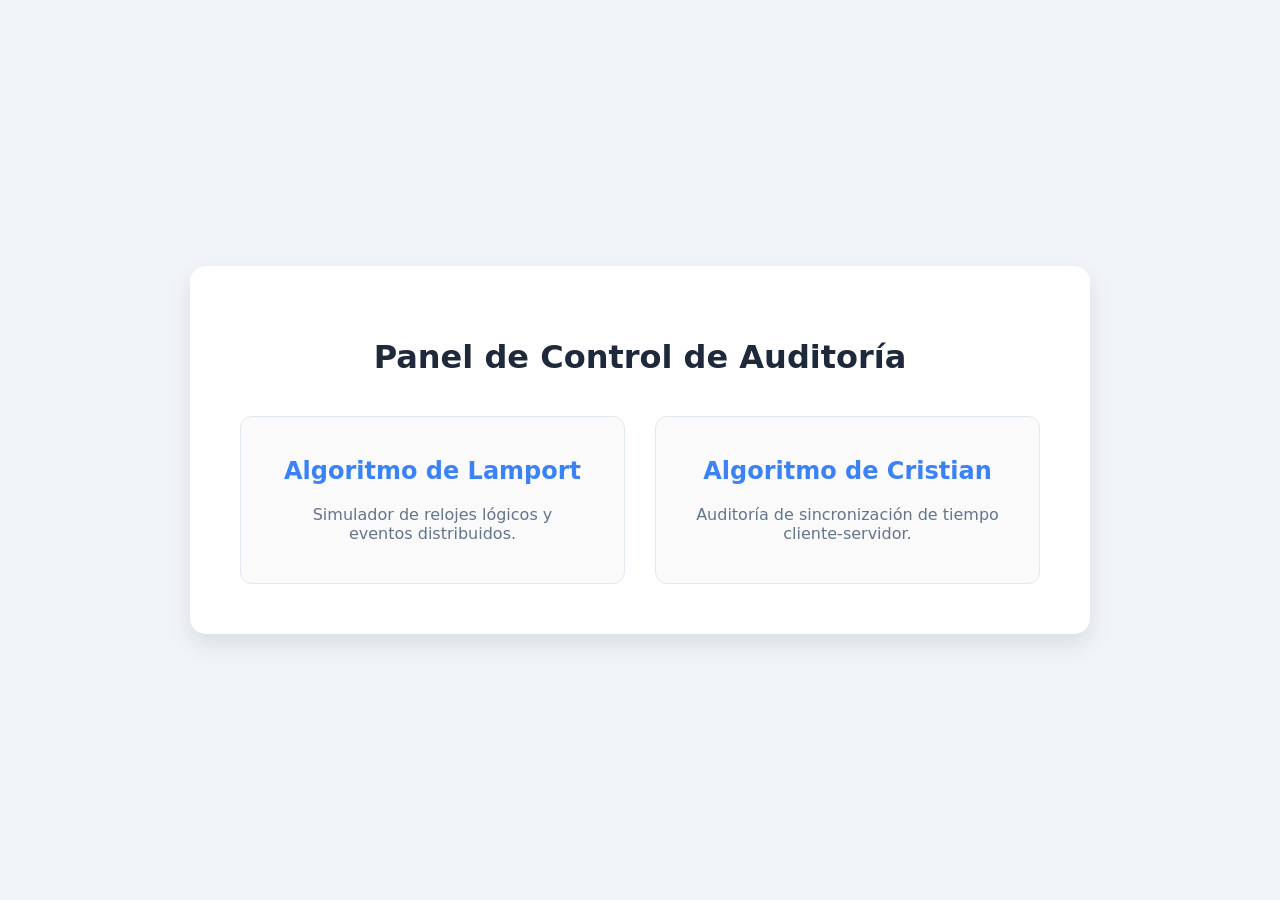
<file: index.html>
<!DOCTYPE html>
<html lang="es">
<head>
    <meta charset="UTF-8">
    <link rel="stylesheet" href="style.css">
    <title>Panel de Auditoría de Sistemas</title>
</head>
<body>

<div class="dashboard">
    <h1>Panel de Control de Auditoría</h1>
    <div class="cards-grid">
        
        <a href="Lamport/lamport.html" class="nav-card">
            <h2>Algoritmo de Lamport</h2>
            <p>Simulador de relojes lógicos y eventos distribuidos.</p>
        </a>

        <a href="Christian/christian.html" class="nav-card">
            <h2>Algoritmo de Cristian</h2>
            <p>Auditoría de sincronización de tiempo cliente-servidor.</p>
        </a>

    </div>
</div>

</body>
</html>
</file>
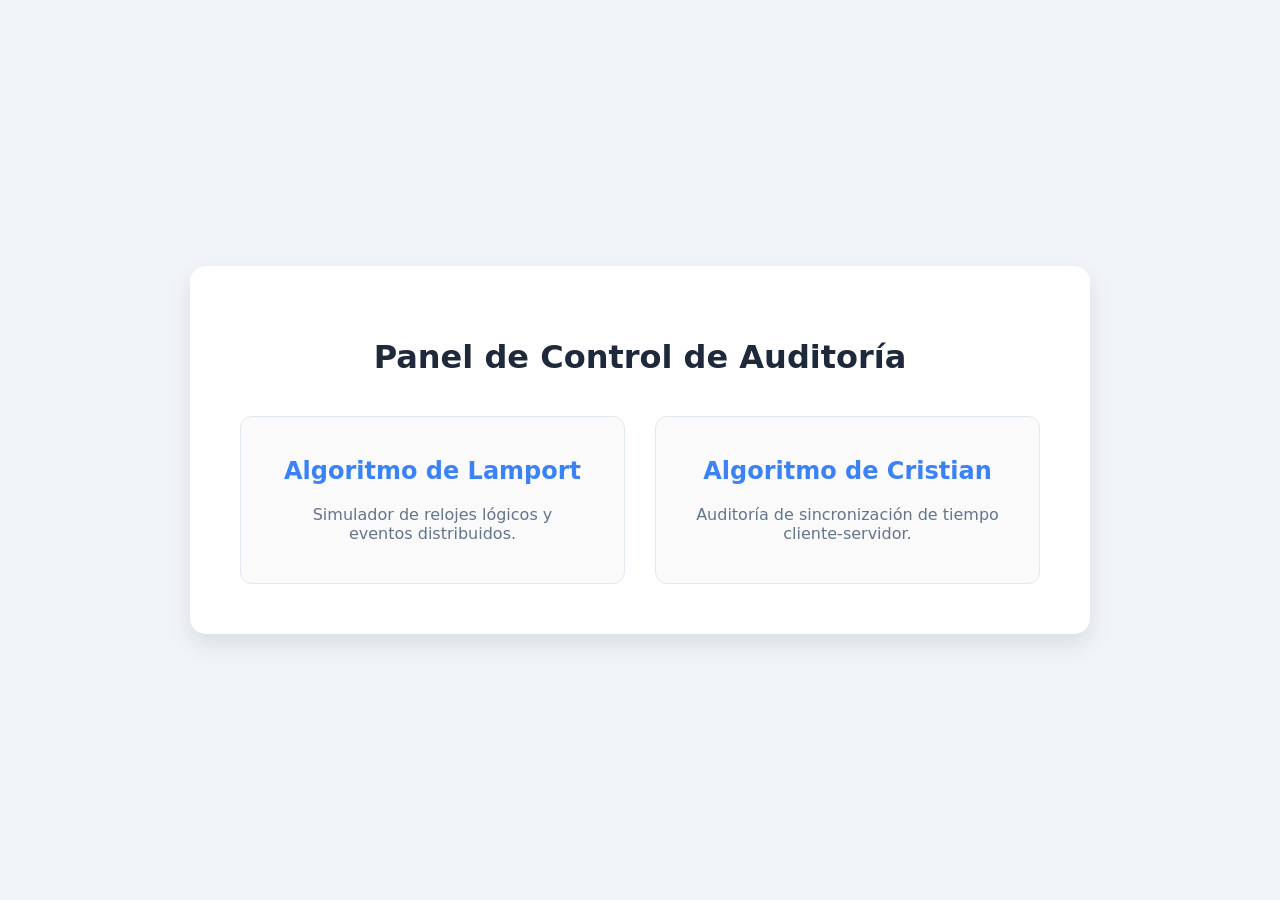
<file: Christian_y_Lamport/index.html>
<!DOCTYPE html>
<html lang="es">
<head>
    <meta charset="UTF-8">
    <link rel="stylesheet" href="style.css">
    <title>Panel de Auditoría de Sistemas</title>
</head>
<body>

<div class="dashboard">
    <h1>Panel de Control de Auditoría</h1>
    <div class="cards-grid">
        
        <a href="../Lamport/lamport.html" class="nav-card">
            <h2>Algoritmo de Lamport</h2>
            <p>Simulador de relojes lógicos y eventos distribuidos.</p>
        </a>

        <a href="../Christian/christian.html" class="nav-card">
            <h2>Algoritmo de Cristian</h2>
            <p>Auditoría de sincronización de tiempo cliente-servidor.</p>
        </a>

    </div>
</div>

</body>
</html>
</file>
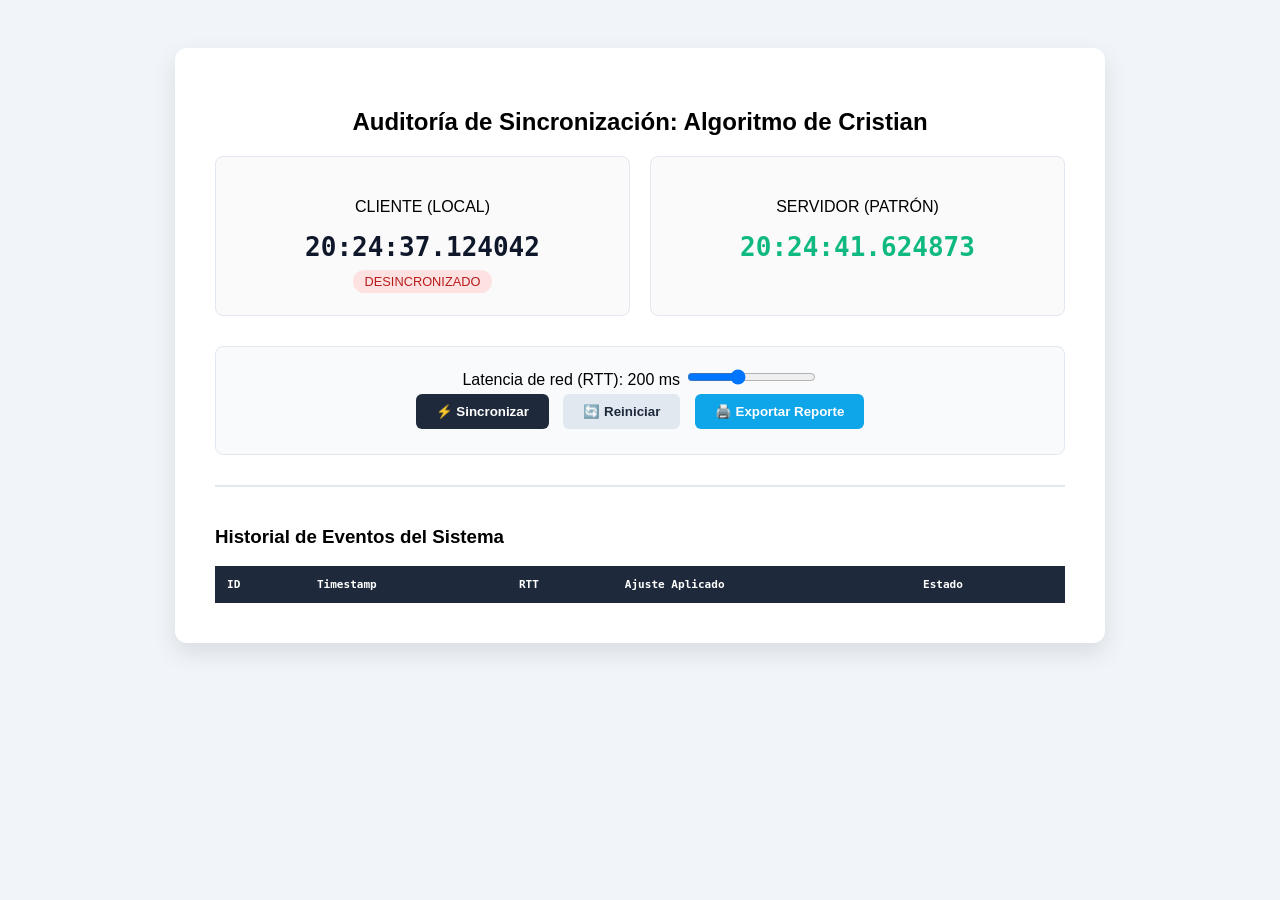
<file: christian.html>
<!DOCTYPE html>
<html lang="es">
<head>
    <meta charset="UTF-8">
    <link rel="stylesheet" href="christian.css">
    <title>Algoritmo de Cristian</title>
</head>
<body>
<div class="container">
    <h2 style="text-align: center;">Auditoría de Sincronización: Algoritmo de Cristian</h2>
    <div class="grid">
        <div class="box">
            <p>CLIENTE (LOCAL)</p>
            <div class="timer" id="timerLocal">00:00:00.000000</div>
            <span id="statusTag" style="background: #fee2e2; color: var(--danger); padding: 4px 12px; border-radius: 20px; font-size: 0.8em;">DESINCRONIZADO</span>
        </div>
        <div class="box">
            <p>SERVIDOR (PATRÓN)</p>
            <div class="timer" id="timerServ" style="color: var(--success);">00:00:00.000000</div>
        </div>
    </div>
    <div class="controls">
        <label>Latencia de red (RTT): <span id="rttVal">200</span> ms</label>
        <input type="range" id="rttSlider" min="10" max="500" value="200" oninput="updateRTT(this.value)">
        <br>
        <button class="btn-sync" onclick="sincronizar()">⚡ Sincronizar</button>
        <button class="btn-reset" onclick="reiniciar()">🔄 Reiniciar</button>
        <button class="btn-print" onclick="window.print()">🖨️ Exportar Reporte</button>
    </div>
    <div class="results-area">
        <h3>Historial de Eventos del Sistema</h3>
        <table id="resultsTable">
            <thead><tr><th>ID</th><th>Timestamp</th><th>RTT</th><th>Ajuste Aplicado</th><th>Estado</th></tr></thead>
            <tbody></tbody>
        </table>
    </div>
</div>
<script src="christian.js"></script>
</body>
</html>
</file>
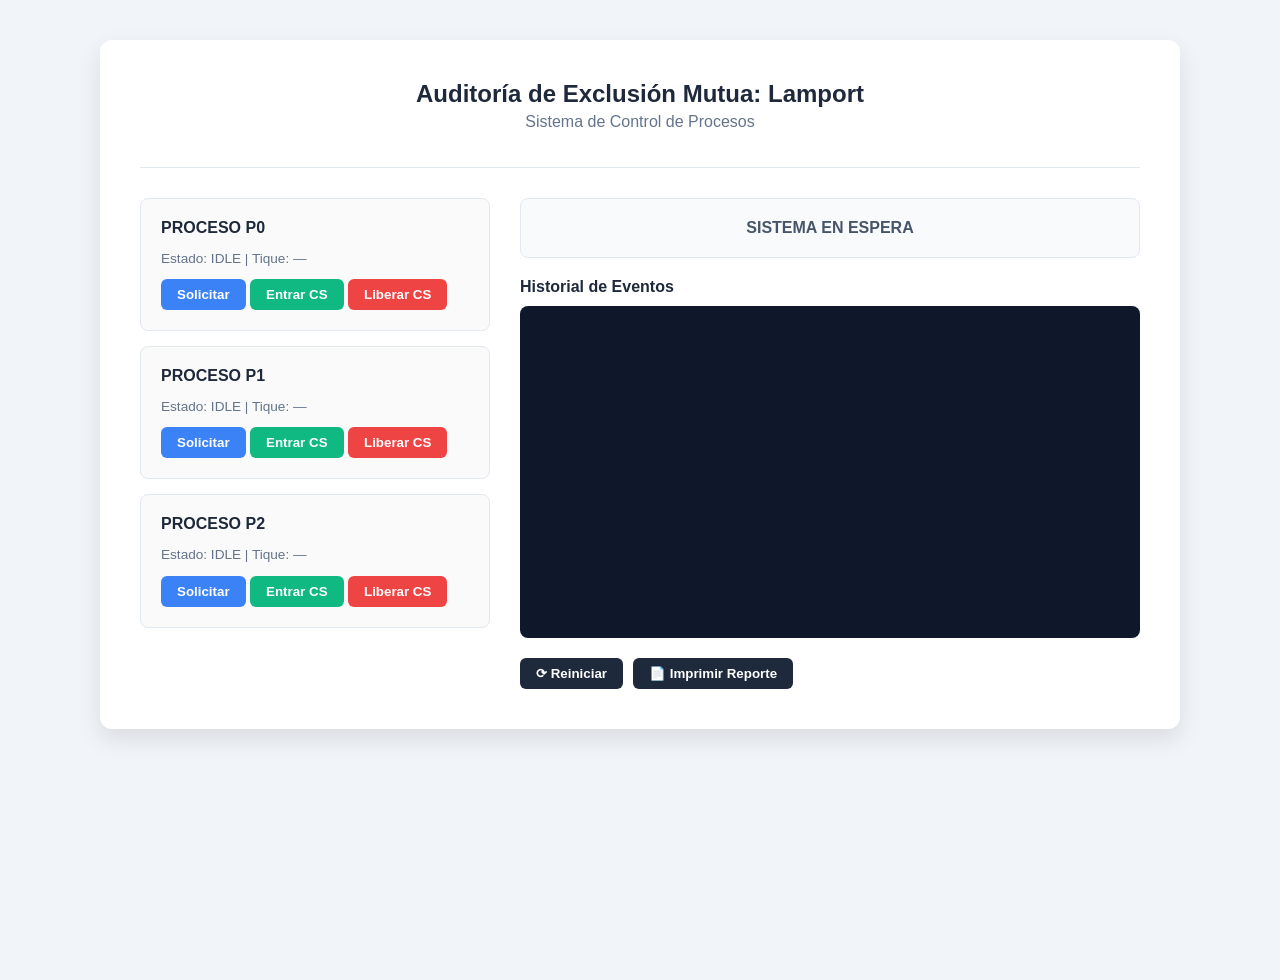
<file: lamport.html>
<!DOCTYPE html>
<html lang="es">
<head>
    <meta charset="UTF-8">
    <link rel="stylesheet" href="lamport.css">
    <title>Lamport Executive Simulator</title>
</head>
<body>
<div class="container">
    <header>
        <h1 style="margin:0; font-size: 1.5rem;">Auditoría de Exclusión Mutua: Lamport</h1>
        <p style="color: #64748b; margin-top: 5px;">Sistema de Control de Procesos</p>
    </header>
    <div class="main-layout">
        <div id="cards-container"></div>
        <div class="side-panel">
            <div id="cs-box" class="cs-box">SISTEMA EN ESPERA</div>
            <h3 style="margin: 20px 0 10px 0; font-size: 1rem;">Historial de Eventos</h3>
            <div id="log-box" class="log-box"></div>
            <div class="actions-bar" style="margin-top: 20px; display: flex; gap: 10px;">
                <button class="btn btn-sys" onclick="location.reload()">⟳ Reiniciar</button>
                <button class="btn btn-sys" onclick="window.print()">📄 Imprimir Reporte</button>
            </div>
        </div>
    </div>
</div>
<script src="lamport.js"></script>
</body>
</html>
</file>
<file: style.css>
body { 
    background-color: #f1f5f9; 
    font-family: 'Inter', system-ui, sans-serif; 
    display: flex; 
    justify-content: center; 
    align-items: center; 
    min-height: 100vh; 
    margin: 0; 
}

.dashboard { 
    background: white; 
    padding: 50px; 
    border-radius: 16px; 
    box-shadow: 0 10px 25px rgba(0,0,0,0.1); 
    text-align: center; 
    width: 800px;
}

h1 { color: #1e293b; margin-bottom: 40px; }

.cards-grid { 
    display: grid; 
    grid-template-columns: 1fr 1fr; 
    gap: 30px; 
}

.nav-card { 
    padding: 40px; 
    border-radius: 12px; 
    border: 1px solid #e2e8f0; 
    background: #fafafa; 
    cursor: pointer; 
    transition: all 0.3s ease; 
    text-decoration: none; 
    color: #1e293b;
    display: block;
}

.nav-card:hover { 
    transform: translateY(-10px); 
    border-color: #3b82f6; 
    box-shadow: 0 10px 20px rgba(0,0,0,0.05); 
}

.nav-card h2 { margin-top: 0; color: #3b82f6; }
.nav-card p { color: #64748b; margin-bottom: 0; }
</file>
<file: Christian_y_Lamport/style.css>
body { 
    background-color: #f1f5f9; 
    font-family: 'Inter', system-ui, sans-serif; 
    display: flex; 
    justify-content: center; 
    align-items: center; 
    min-height: 100vh; 
    margin: 0; 
}

.dashboard { 
    background: white; 
    padding: 50px; 
    border-radius: 16px; 
    box-shadow: 0 10px 25px rgba(0,0,0,0.1); 
    text-align: center; 
    width: 800px;
}

h1 { color: #1e293b; margin-bottom: 40px; }

.cards-grid { 
    display: grid; 
    grid-template-columns: 1fr 1fr; 
    gap: 30px; 
}

.nav-card { 
    padding: 40px; 
    border-radius: 12px; 
    border: 1px solid #e2e8f0; 
    background: #fafafa; 
    cursor: pointer; 
    transition: all 0.3s ease; 
    text-decoration: none; 
    color: #1e293b;
    display: block;
}

.nav-card:hover { 
    transform: translateY(-10px); 
    border-color: #3b82f6; 
    box-shadow: 0 10px 20px rgba(0,0,0,0.05); 
}

.nav-card h2 { margin-top: 0; color: #3b82f6; }
.nav-card p { color: #64748b; margin-bottom: 0; }
</file>
<file: christian.css>
:root { --navy: #1e293b; --accent: #0f172a; --success: #10b981; --danger: #b91c1c; }
body { background-color: #f1f5f9; font-family: 'Inter', sans-serif; display: flex; justify-content: center; padding: 40px; }
.container { background: white; padding: 40px; border-radius: 12px; box-shadow: 0 10px 25px rgba(0,0,0,0.1); width: 850px; }
.grid { display: flex; justify-content: space-between; gap: 20px; margin-bottom: 30px; }
.box { padding: 25px; border-radius: 8px; border: 1px solid #e2e8f0; width: 50%; text-align: center; background: #fafafa; }
.timer { font-size: 2em; font-weight: 600; color: var(--accent); margin: 10px 0; font-family: monospace; }
.controls { background: #f8fafc; padding: 20px; border-radius: 8px; border: 1px solid #e2e8f0; text-align: center; }
.results-area { margin-top: 30px; border-top: 2px solid #e2e8f0; padding-top: 20px; }
table { width: 100%; border-collapse: collapse; margin-top: 10px; font-family: monospace; }
th { background-color: var(--navy); color: white; padding: 12px; font-size: 0.85em; text-align: left; }
td { border-bottom: 1px solid #e2e8f0; padding: 10px; font-size: 0.9em; }
button { padding: 10px 20px; border: none; border-radius: 6px; cursor: pointer; font-weight: 600; margin: 5px; }
.btn-sync { background: var(--navy); color: white; }
.btn-reset { background: #e2e8f0; color: var(--navy); }
.btn-print { background: #0ea5e9; color: white; }
@media print { .controls { display: none; } .container { box-shadow: none; border: none; width: 100%; } }
</file>
<file: lamport.css>
/* Estilos unificados de Auditoría */
body { background-color: #f1f5f9; color: #1e293b; font-family: 'Inter', sans-serif; padding: 40px; margin: 0; min-height: 100vh; }
.container { max-width: 1000px; margin: auto; background: white; padding: 40px; border-radius: 12px; box-shadow: 0 10px 25px rgba(0,0,0,0.1); }
header { border-bottom: 1px solid #e2e8f0; padding-bottom: 20px; margin-bottom: 30px; text-align: center; }

.main-layout { display: grid; grid-template-columns: 350px 1fr; gap: 30px; }
#cards-container { display: flex; flex-direction: column; gap: 15px; }
.card { background: #fafafa; border: 1px solid #e2e8f0; padding: 20px; border-radius: 8px; }
.card.critical { border-color: #10b981; box-shadow: 0 0 10px rgba(16, 185, 129, 0.1); }

.cs-box { padding: 20px; border-radius: 8px; background: #f8fafc; border: 1px solid #e2e8f0; text-align: center; font-weight: 600; color: #475569; }
.cs-box.active { border-color: #10b981; color: #10b981; background: #ecfdf5; }

.log-box { background: #0f172a; color: #e2e8f0; height: 300px; overflow-y: auto; padding: 16px; font-family: 'Fira Code', monospace; font-size: 0.85rem; border-radius: 8px; }
.btn { padding: 8px 16px; border-radius: 6px; border: none; font-weight: 600; cursor: pointer; transition: 0.2s; }
.btn-pedir { background: #3b82f6; color: white; }
.btn-entrar { background: #10b981; color: white; }
.btn-salir { background: #ef4444; color: white; }
.btn-sys { background: #1e293b; color: white; }
</file>
